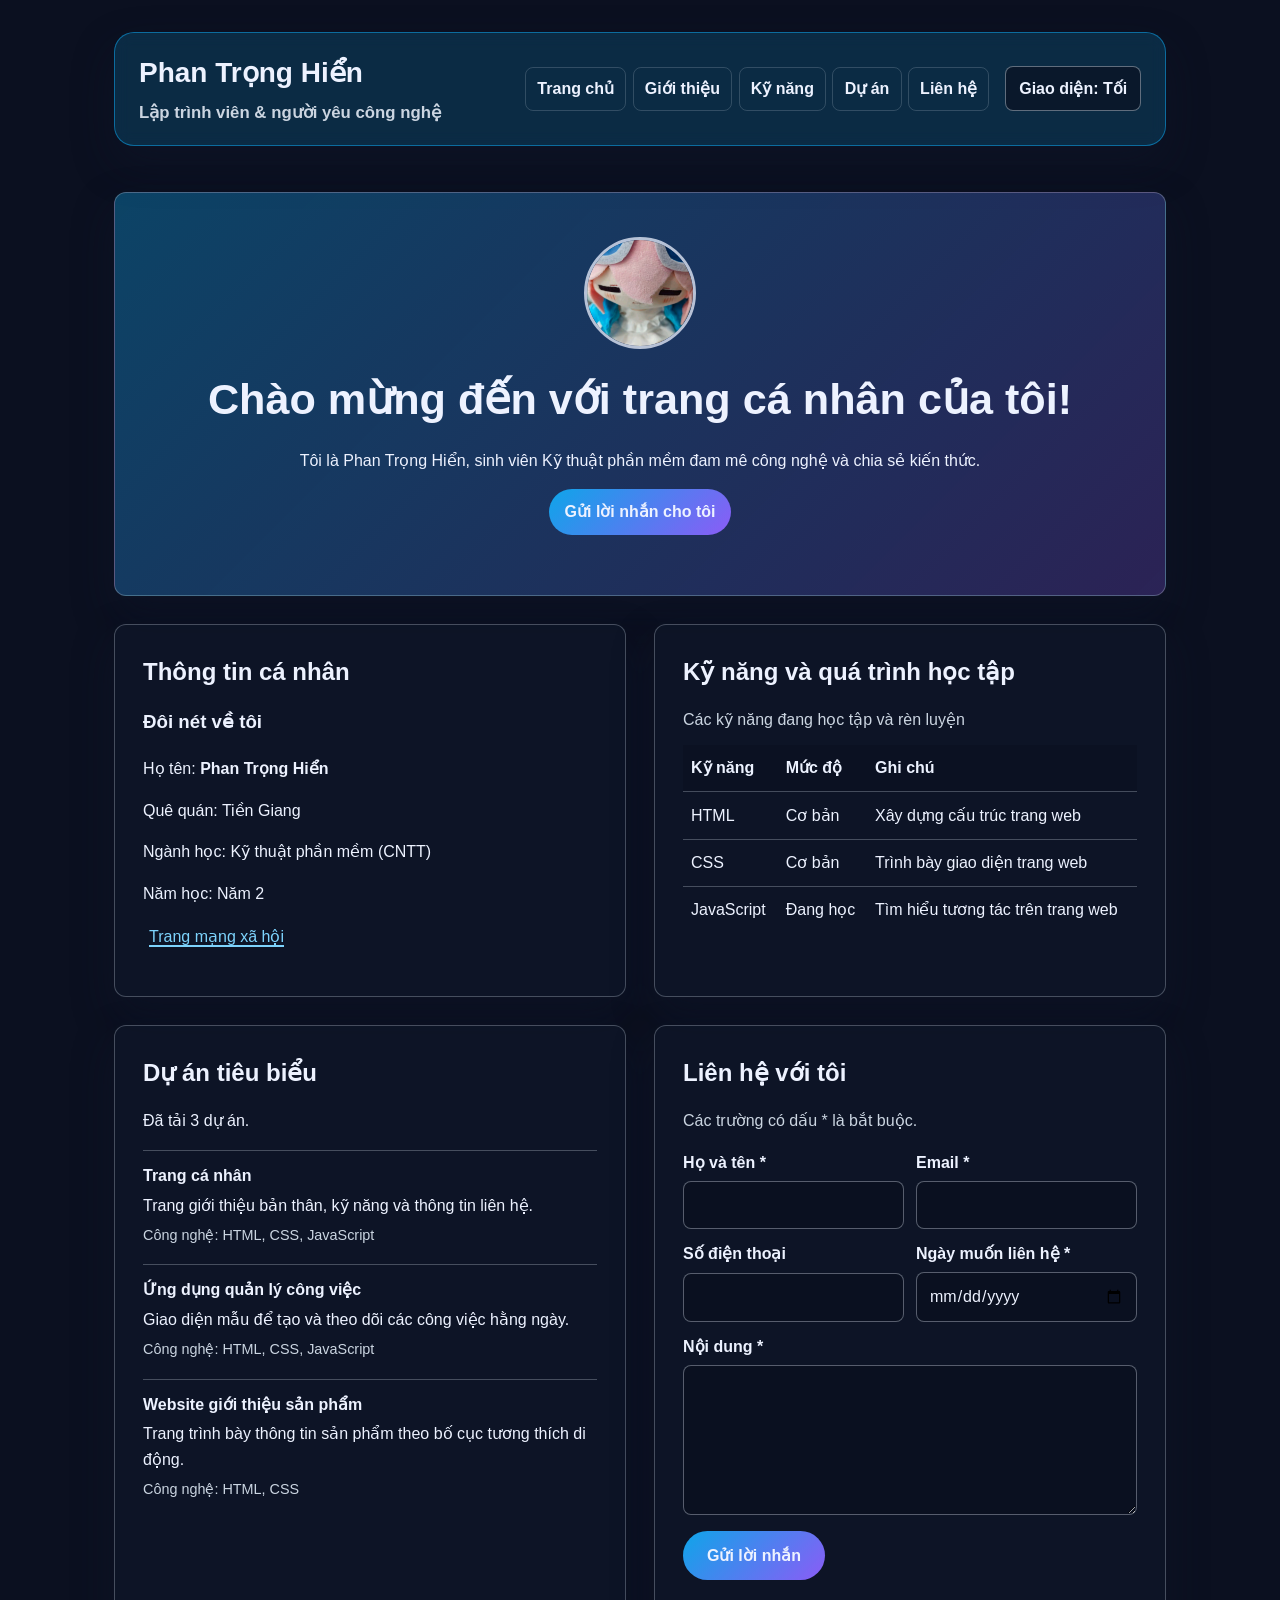
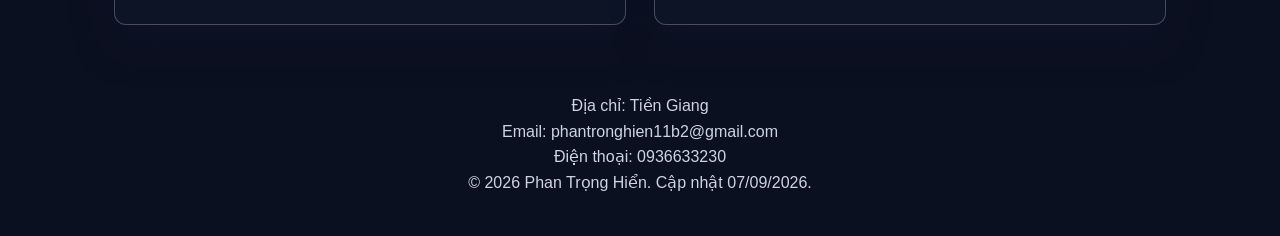
<file: KTGK-LTW-main/ktgk_ltw/index.html>
<!DOCTYPE html>
<html lang="vi">
<head>
    <meta charset="UTF-8">
    <meta name="viewport" content="width=device-width, initial-scale=1.0">
    <meta name="description" content="Trang cá nhân của Phan Trọng Hiển, chia sẻ thông tin, kỹ năng và dự án về lập trình.">
    <meta property="og:title" content="Trang cá nhân | Phan Trọng Hiển">
    <meta property="og:description" content="Trang cá nhân của Phan Trọng Hiển, nơi chia sẻ kiến thức và kinh nghiệm về lập trình và công nghệ.">
    <meta property="og:type" content="website">
    <title>Trang cá nhân | Phan Trọng Hiển</title>
    <link rel="stylesheet" href="css/style.css">
</head>
<body>
    <a href="#main-content">Bỏ qua điều hướng</a>

    <header class="site-header">
        <div class="navbar">
            <div class="logo">
                <h1>Phan Trọng Hiển</h1>
                <p>Lập trình viên &amp; người yêu công nghệ</p>
            </div>

            <nav aria-label="Điều hướng chính">
                <ul class="nav-links">
                    <li><a href="#home">Trang chủ</a></li>
                    <li><a href="#about">Giới thiệu</a></li>
                    <li><a href="#skills">Kỹ năng</a></li>
                    <li><a href="#projects">Dự án</a></li>
                    <li><a href="#contact">Liên hệ</a></li>
                </ul>
            </nav>
            <button id="theme-toggle" class="theme-toggle" type="button" aria-pressed="false">Giao diện: Tối</button>
        </div>
    </header>

    <main id="main-content" class="site-main">
        <section id="home" class="hero" aria-labelledby="welcome-heading">
            <img src="img/avatar.jpg" alt="Ảnh đại diện của Phan Trọng Hiển" width="160" height="160">
            <h2 id="welcome-heading">Chào mừng đến với trang cá nhân của tôi!</h2>
            <p>Tôi là Phan Trọng Hiển, sinh viên Kỹ thuật phần mềm đam mê công nghệ và chia sẻ kiến thức.</p>
            <p><a href="#contact">Gửi lời nhắn cho tôi</a></p>
        </section>

        <section id="about" aria-labelledby="about-heading">
            <h2 id="about-heading">Thông tin cá nhân</h2>
            <article>
                <h3>Đôi nét về tôi</h3>
                <p>Họ tên: <strong>Phan Trọng Hiển</strong></p>
                <p>Quê quán: Tiền Giang</p>
                <p>Ngành học: Kỹ thuật phần mềm (CNTT)</p>
                <p>Năm học: Năm 2</p>
                <p><a href="https://guns.lol/lulu_mii" target="_blank" rel="noopener noreferrer">Trang mạng xã hội</a></p>
            </article>
        </section>

        <section id="skills" aria-labelledby="skills-heading">
            <h2 id="skills-heading">Kỹ năng và quá trình học tập</h2>
            <table>
                <caption>Các kỹ năng đang học tập và rèn luyện</caption>
                <thead>
                    <tr>
                        <th scope="col">Kỹ năng</th>
                        <th scope="col">Mức độ</th>
                        <th scope="col">Ghi chú</th>
                    </tr>
                </thead>
                <tbody id="skills-table-body"></tbody>
            </table>
        </section>

        <section id="projects" aria-labelledby="projects-heading">
            <h2 id="projects-heading">Dự án tiêu biểu</h2>
            <p id="projects-status" role="status" aria-live="polite">Đang tải dự án...</p>
            <ul id="projects-list" class="project-list"></ul>
        </section>

        <section id="contact" aria-labelledby="contact-heading">
            <h2 id="contact-heading">Liên hệ với tôi</h2>
            <p>Các trường có dấu * là bắt buộc.</p>
            <form id="contact-form">
                <div>
                    <label for="contact-name">Họ và tên *</label>
                    <input
                        id="contact-name"
                        name="name"
                        type="text"
                        autocomplete="name"
                        pattern="[A-Za-zÀ-ỹ\s'-]{2,50}"
                        title="Nhập từ 2 đến 50 ký tự chữ, khoảng trắng, dấu nháy hoặc gạch nối."
                        required>
                </div>
                <div>
                    <label for="contact-email">Email *</label>
                    <input
                        id="contact-email"
                        name="email"
                        type="email"
                        autocomplete="email"
                        required>
                </div>
                <div>
                    <label for="contact-phone">Số điện thoại</label>
                    <input
                        id="contact-phone"
                        name="phone"
                        type="tel"
                        autocomplete="tel"
                        pattern="[0-9+().\s-]{9,15}"
                        title="Nhập số điện thoại gồm 9 đến 15 chữ số hoặc các ký tự +, dấu cách, dấu chấm, ngoặc đơn và gạch nối.">
                </div>
                <div>
                    <label for="contact-date">Ngày muốn liên hệ *</label>
                    <input id="contact-date" name="contact-date" type="date" required>
                </div>
                <div>
                    <label for="contact-message">Nội dung *</label>
                    <textarea id="contact-message" name="message" rows="5" minlength="10" required></textarea>
                </div>
                <button type="submit">Gửi lời nhắn</button>
            </form>
            <p id="contact-status" role="status" aria-live="polite"></p>
        </section>
    </main>

    <footer class="site-footer">
        <address>
            Địa chỉ: Tiền Giang<br>
            Email: <a href="mailto:phantronghien11b2@gmail.com">phantronghien11b2@gmail.com</a><br>
            Điện thoại: <a href="tel:+84936633230">0936633230</a>
        </address>
        <p>&copy; 2026 Phan Trọng Hiển. Cập nhật <time datetime="2026-09-07">07/09/2026</time>.</p>
    </footer>

    <script>
        document.addEventListener('mousemove', (event) => {
            const x = (event.clientX / window.innerWidth - 0.5) * 24;
            const y = (event.clientY / window.innerHeight - 0.5) * 24;
            document.body.style.setProperty('--move-x', `${x}px`);
            document.body.style.setProperty('--move-y', `${y}px`);
        });
    </script>
    <script src="js/script.js"></script>
</body>
</html>
</file>
<file: KTGK-LTW-main/ktgk_ltw/css/style.css>
*,
*::before,
*::after {
  box-sizing: border-box;
}

html {
  scroll-behavior: smooth;
}

body {
  min-width: 320px;
  margin: 0;
  overflow-x: hidden;
  background: #0b1020;
  color: #edf2ff;
  font-family: Arial, sans-serif;
  line-height: 1.6;
}

img {
  display: block;
  max-width: 100%;
}

a {
  color: inherit;
  text-decoration: none;
}

a:focus-visible {
  outline: 3px solid #0ea5e9;
  outline-offset: 3px;
}

button,
input,
textarea,
select {
  font: inherit;
}

h1,
h2,
h3,
h4,
p {
  margin-top: 0;
}

body > a:first-child {
  position: absolute;
  z-index: 2;
  top: 0.5rem;
  left: 0.5rem;
  padding: 0.5rem 0.75rem;
  transform: translateY(-160%);
  border-radius: 0.5rem;
  background: #0b1020;
}

body > a:first-child:focus {
  transform: translateY(0);
}

.site-header,
.site-main,
.site-footer {
  position: relative;
  z-index: 1;
  width: min(100%, 1100px);
  margin-inline: auto;
}

.site-header {
  padding: 1.75rem 1rem 1rem;
}

.navbar {
  position: relative;
  display: flex;
  flex-direction: column;
  align-items: flex-start;
  gap: 1rem;
  padding: 1.125rem 1.25rem;
  border: 1px solid rgba(14, 165, 233, 0.55);
  border-radius: 20px;
  background: rgba(14, 165, 233, 0.18);
  box-shadow: 0 18px 40px rgba(15, 23, 42, 0.45);
  backdrop-filter: blur(8px);
}

.logo {
  color: #edf2ff;
  font-size: 1.05rem;
  font-weight: 600;
}

.logo h1 {
  margin: 0;
  color: inherit;
  font-size: 1.75rem;
  letter-spacing: 0;
  white-space: nowrap;
}

.logo p {
  max-width: 900px;
  margin: 0.25rem 0 0;
  color: #cbd5e1;
}

.nav-links {
  display: flex;
  flex-direction: row;
  flex-wrap: wrap;
  align-items: center;
  justify-content: flex-start;
  gap: 0.4rem;
  margin: 0;
  padding: 0;
  list-style: none;
}

.nav-links a {
  display: block;
  padding: 0.5rem 0.7rem;
  border: 1px solid rgba(203, 213, 225, 0.2);
  border-radius: 8px;
  color: #edf2ff;
  font-weight: 700;
  transition: transform 0.25s ease, box-shadow 0.25s ease, background 0.25s ease;
}

.nav-links a:hover,
.nav-links a:focus-visible {
  background: linear-gradient(135deg, #0ea5e9, #8b5cf6);
  color: #edf2ff;
  transform: translateY(-1px);
  box-shadow: 0 8px 16px rgba(14, 165, 233, 0.25);
}

.theme-toggle {
  flex: 0 0 auto;
  padding: 0.55rem 0.8rem;
  border: 1px solid rgba(203, 213, 225, 0.45);
  border-radius: 8px;
  background: rgba(11, 16, 32, 0.65);
  color: #edf2ff;
  cursor: pointer;
  font-weight: 700;
}

.theme-toggle:focus-visible {
  outline: 3px solid #0ea5e9;
  outline-offset: 3px;
}

.site-main {
  padding: 1.5rem 1rem 2rem;
}

main {
  display: grid;
  grid-template-columns: minmax(0, 1fr);
  gap: 1.25rem;
}

section {
  min-width: 0;
  padding: 1.25rem;
  background: rgba(15, 23, 42, 0.7);
  border: 1px solid rgba(203, 213, 225, 0.3);
  border-radius: 12px;
  box-shadow: 0 18px 40px rgba(15, 23, 42, 0.45);
}

section > h2 {
  margin-bottom: 1rem;
  color: #edf2ff;
}

.hero {
  display: flex;
  min-height: 16rem;
  flex-direction: column;
  align-items: center;
  justify-content: center;
  padding: 1.75rem 1rem;
  text-align: center;
  background: linear-gradient(135deg, rgba(14, 165, 233, 0.35), rgba(139, 92, 246, 0.25));
}

.hero img {
  width: 7rem;
  height: 7rem;
  margin-bottom: 1rem;
  border: 3px solid rgba(237, 242, 255, 0.75);
  border-radius: 50%;
  object-fit: cover;
}

.hero h2 {
  max-width: 900px;
  margin-bottom: 0.875rem;
  color: #edf2ff;
  font-size: 1.8rem;
}

.hero p {
  max-width: 720px;
  text-align: center;
}

.hero a {
  display: inline-block;
  padding: 0.625rem 1rem;
  border-radius: 999px;
  background: linear-gradient(135deg, #0ea5e9, #8b5cf6);
  font-weight: 700;
  transition: transform 0.2s ease, box-shadow 0.2s ease;
}

.hero a:hover {
  transform: translateY(-2px);
  box-shadow: 0 12px 24px rgba(14, 165, 233, 0.3);
}

#about a[href="https://guns.lol/lulu_mii"] {
  display: inline-block;
  padding: 2px 6px;
  border-radius: 4px;
  color: #7dd3fc;
  text-decoration: underline;
  text-decoration-thickness: 2px;
  text-underline-offset: 3px;
  transition: color 0.2s ease, background-color 0.2s ease;
}

#about a[href="https://guns.lol/lulu_mii"]:hover,
#about a[href="https://guns.lol/lulu_mii"]:focus-visible {
  background-color: rgba(14, 165, 233, 0.35);
  color: #ffffff;
}

table {
  width: 100%;
  border-collapse: collapse;
  text-align: left;
}

table caption {
  margin-bottom: 0.75rem;
  color: #cbd5e1;
  text-align: left;
}

table th,
table td {
  padding: 0.65rem 0.5rem;
  border-bottom: 1px solid rgba(203, 213, 225, 0.3);
  vertical-align: top;
}

table th {
  background: rgba(11, 16, 32, 0.7);
  color: #edf2ff;
}

table tbody tr:last-child td {
  border-bottom: 0;
}

form {
  display: grid;
  gap: 0.75rem;
}

form > div {
  display: grid;
  gap: 0.35rem;
}

form label {
  color: #edf2ff;
  font-weight: 600;
}

form input,
form textarea {
  width: 100%;
  min-width: 0;
  padding: 0.625rem 0.75rem;
  border: 1px solid rgba(203, 213, 225, 0.4);
  border-radius: 8px;
  background: rgba(11, 16, 32, 0.8);
  color: #edf2ff;
}

form input:focus-visible,
form textarea:focus-visible {
  outline: 3px solid #0ea5e9;
  outline-offset: 2px;
}

form textarea {
  resize: vertical;
}

form button {
  justify-self: start;
  margin-top: 0.25rem;
  padding: 0.75rem 1.5rem;
  border: 0;
  border-radius: 999px;
  background: linear-gradient(135deg, #0ea5e9, #8b5cf6);
  color: #edf2ff;
  cursor: pointer;
  font-weight: 600;
  transition: transform 0.2s ease, box-shadow 0.2s ease;
}

form button:hover,
form button:focus-visible {
  transform: translateY(-2px);
  box-shadow: 0 12px 24px rgba(14, 165, 233, 0.3);
}

.project-list {
  display: grid;
  gap: 0.5rem;
  margin: 0;
  padding: 0;
  list-style: none;
}

.project-list li {
  padding: 0.75rem 0 0.25rem;
  border-top: 1px solid rgba(203, 213, 225, 0.3);
}

.project-list h4 {
  margin: 0 0 0.25rem;
}

.project-list p {
  margin-bottom: 0.35rem;
}

.project-list .project-technology {
  color: #cbd5e1;
  font-size: 0.9rem;
}

#contact > p {
  color: #cbd5e1;
}

#contact .form-status {
  margin: 0.75rem 0 0;
  font-weight: 600;
}

#contact .form-status--error {
  color: #fca5a5;
}

#contact .form-status--success {
  color: #86efac;
}

#contact [aria-invalid="true"] {
  border-color: #f87171;
}

.site-footer {
  padding: 1.75rem 1rem 2.5rem;
  color: #cbd5e1;
  text-align: center;
}

.site-footer address {
  font-style: normal;
}

.site-footer p {
  margin-bottom: 0;
}

html[data-theme="light"] body {
  background: #f2f5f4;
  color: #1b2926;
}

html[data-theme="light"] body > a:first-child {
  background: #ffffff;
  color: #1b2926;
}

html[data-theme="light"] .navbar {
  background: rgba(14, 165, 233, 0.12);
  box-shadow: 0 12px 30px rgba(31, 57, 55, 0.12);
}

html[data-theme="light"] .logo,
html[data-theme="light"] .logo p,
html[data-theme="light"] .nav-links a,
html[data-theme="light"] section > h2,
html[data-theme="light"] .hero h2,
html[data-theme="light"] table th,
html[data-theme="light"] form label,
html[data-theme="light"] .logo p,
html[data-theme="light"] table caption,
html[data-theme="light"] #contact > p,
html[data-theme="light"] .project-list .project-technology,
html[data-theme="light"] .site-footer {
  color: #52645f;
}

html[data-theme="light"] section {
  background: rgba(255, 255, 255, 0.88);
  border-color: rgba(54, 83, 75, 0.2);
  box-shadow: 0 12px 30px rgba(31, 57, 55, 0.1);
}

html[data-theme="light"] table th {
  background: #e6efec;
}

html[data-theme="light"] table th,
html[data-theme="light"] table td,
html[data-theme="light"] .project-list li {
  border-color: rgba(54, 83, 75, 0.2);
}

html[data-theme="light"] form input,
html[data-theme="light"] form textarea {
  background: #ffffff;
  border-color: rgba(54, 83, 75, 0.35);
  color: #1b2926;
}

html[data-theme="light"] .theme-toggle {
  background: #ffffff;
  border-color: rgba(54, 83, 75, 0.35);
  color: #1b2926;
}

html[data-theme="light"] #contact .form-status--error {
  color: #b42318;
}

html[data-theme="light"] #contact .form-status--success {
  color: #14733c;
}

@media (min-width: 768px) {
  .site-header {
    padding: 2rem 1.5rem 1rem;
  }

  .navbar {
    align-items: center;
    display: grid;
    grid-template-columns: minmax(0, 1fr) auto;
    gap: 0.75rem 1rem;
    padding: 1.125rem 1.5rem;
  }

  .logo {
    grid-column: 1 / -1;
  }

  .navbar nav {
    grid-column: 1;
  }

  .theme-toggle {
    grid-column: 2;
    justify-self: end;
  }

  .nav-links {
    justify-content: center;
  }

  .site-main {
    padding: 1.875rem 1.5rem 2.5rem;
  }

  main {
    grid-template-columns: repeat(2, minmax(0, 1fr));
    gap: 1.5rem;
  }

  #home {
    grid-column: 1 / -1;
  }

  section {
    padding: 1.5rem;
  }
}

@media (min-width: 1024px) {
  .site-main {
    padding-inline: 1.5rem;
  }

  main {
    gap: 1.75rem;
  }

  .hero {
    min-height: 20rem;
    padding: 2.75rem 1.75rem;
  }

  .hero h2 {
    font-size: clamp(1.8rem, 4vw, 2.7rem);
  }

  section {
    padding: 1.75rem;
  }

  .navbar {
    grid-template-columns: minmax(0, 1fr) auto auto;
  }

  .logo {
    grid-column: auto;
  }

  .navbar nav {
    grid-column: auto;
  }

  .theme-toggle {
    grid-column: auto;
  }

  #contact-form {
    grid-template-columns: repeat(2, minmax(0, 1fr));
  }

  #contact-form > div:last-of-type,
  #contact-form > button {
    grid-column: 1 / -1;
  }
}
</file>
